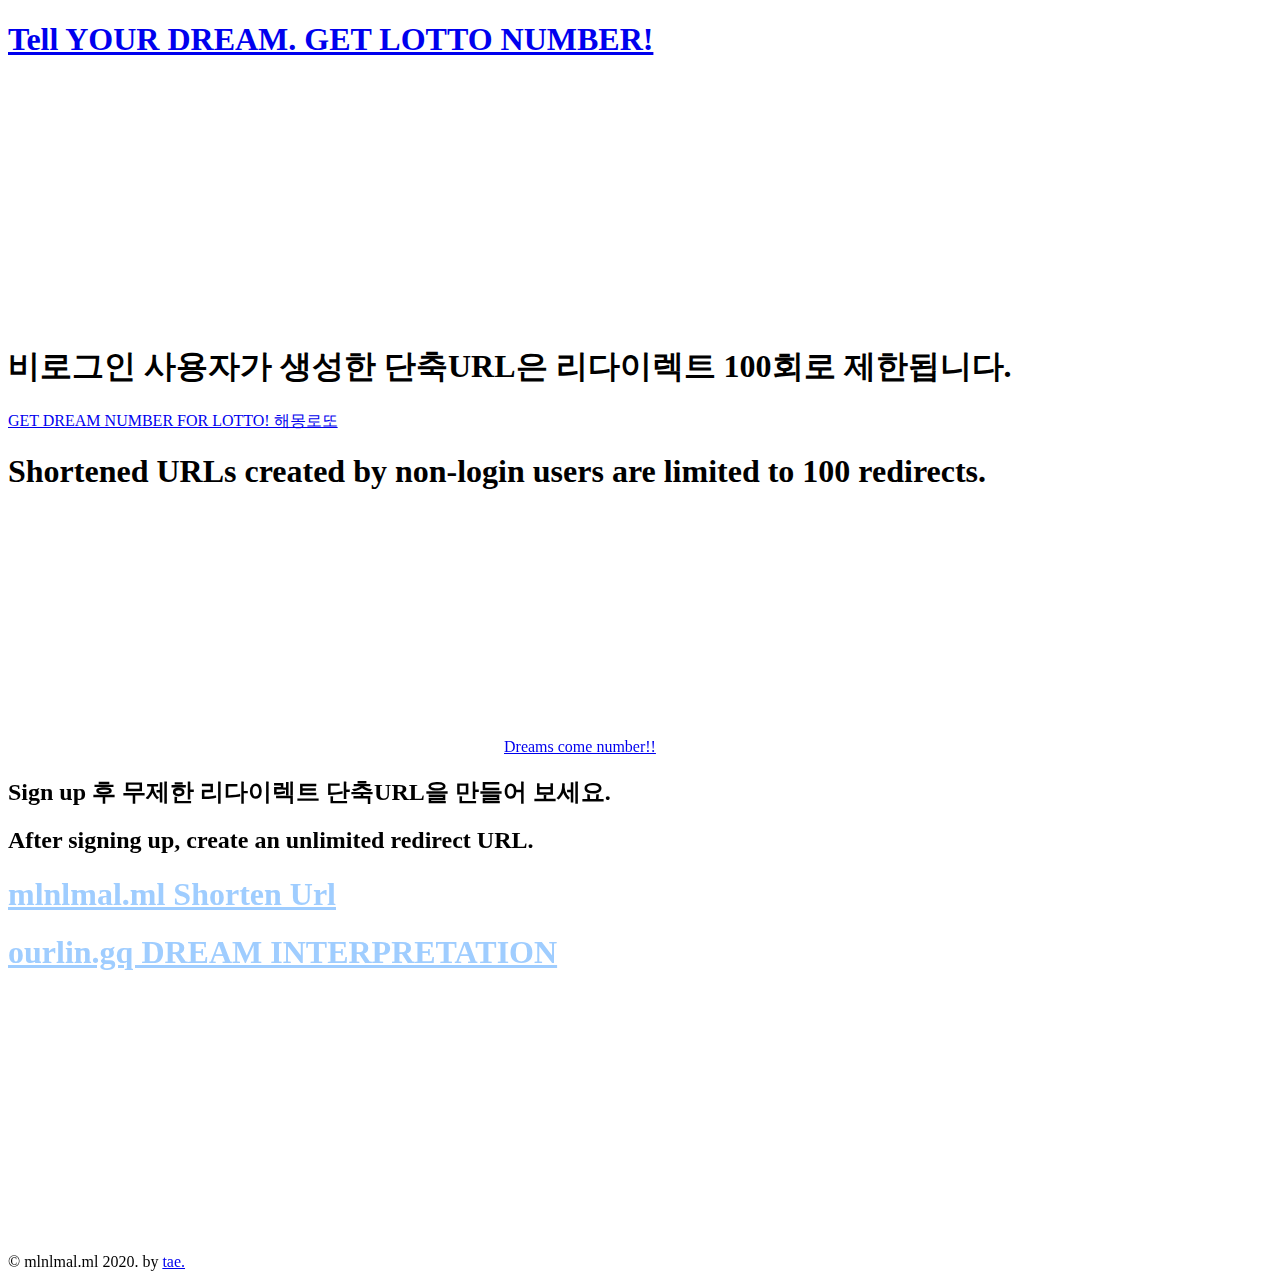
<file: src/main/resources/templates/limit.html>
<!DOCTYPE html>
<html lang="en" xmlns:th="http://www.thymeleaf.org">
<head>

    <meta charset="utf-8">
    <meta content="width=device-width, initial-scale=1, shrink-to-fit=no" name="viewport">
    <meta content="무료 단축 URL,free short url,url,minimize url,free" name="description">
    <meta content="" name="author">

    <title>mlnlmal - minimize your url</title>

    <!-- Bootstrap core CSS -->
    <link rel="stylesheet" th:href="@{/vendor/bootstrap/css/bootstrap.min.css}"/>
    <!-- Custom fonts for this template -->
    <link rel="stylesheet" th:href="@{/vendor/fontawesome-free/css/all.min.css}"/>
    <link rel="stylesheet" th:href="@{/vendor/simple-line-icons/css/simple-line-icons.css}"/>
    <link href="https://fonts.googleapis.com/css?family=Lato:300,400,700,300italic,400italic,700italic" rel="stylesheet"
          type="text/css">

    <!-- Custom styles for this template -->
    <link rel="stylesheet" th:href="@{/css/landing-page.min.css}"/>
    <script src="https://ajax.googleapis.com/ajax/libs/jquery/3.4.1/jquery.min.js"></script>
    <!-- AdSens-->
    <script data-ad-client="ca-pub-7216858733478899" async
            src="https://pagead2.googlesyndication.com/pagead/js/adsbygoogle.js"></script>
</head>
<body>
<!-- Masthead -->
<header class="masthead text-white text-center">
    <div class="overlay"></div>
    <div class="container">
        <div class="row">
            <div class="col-xl-9 mx-auto">
                <h1><a href="http://ourlin.gq">Tell YOUR DREAM. GET LOTTO NUMBER!</a></h1>
                <iframe src="https://coupa.ng/bHZN6O" width="120" height="240" frameborder="0" scrolling="no"></iframe>
                <iframe src="https://coupa.ng/bHZOhL" width="120" height="240" frameborder="0" scrolling="no"></iframe>
                <h1 class="mb-5">비로그인 사용자가 생성한 단축URL은 리다이렉트 100회로 제한됩니다.</h1>
                <p><a href="http://ourlin.gq">GET DREAM NUMBER FOR LOTTO! 해몽로또</a></p>
                <h1 class="mb-5">Shortened URLs created by non-login users are limited to 100 redirects.</h1>
                <iframe src="https://coupa.ng/bKLS5v" width="120" height="240" frameborder="0" scrolling="no"></iframe>
                <iframe src="https://coupa.ng/bKLTbk" width="120" height="240" frameborder="0" scrolling="no"></iframe>
                <iframe src="https://coupa.ng/bKLTjT" width="120" height="240" frameborder="0" scrolling="no"></iframe>
                <iframe src="https://coupa.ng/bKLTmF" width="120" height="240" frameborder="0" scrolling="no"></iframe>
                <a href="http://ourlin.gq">Dreams come number!!</a>
                <h2 class="mb-5">Sign up 후 무제한 리다이렉트 단축URL을 만들어 보세요.</h2>
                <h2 class="mb-5">After signing up, create an unlimited redirect URL.</h2>
                <h1 class="mb-5">
                    <a href="http://mlnlmal.ml" style="color: #9fcdff;">mlnlmal.ml Shorten Url</a>
                </h1>
                <h1 class="mb-5">
                    <a href="http://ourlin.gq" style="color: #9fcdff;">ourlin.gq DREAM INTERPRETATION</a>
                </h1>
                <iframe src="https://coupa.ng/bHZOEf" width="120" height="240" frameborder="0" scrolling="no"></iframe>
                <iframe src="https://coupa.ng/bHZOlz" width="120" height="240" frameborder="0" scrolling="no"></iframe>
            </div>
        </div>

    </div>
</header>
<!-- Global site tag (gtag.js) - Google Analytics -->
<script async src="https://www.googletagmanager.com/gtag/js?id=UA-151667624-1"></script>
<script>
    window.dataLayer = window.dataLayer || [];
    function gtag(){dataLayer.push(arguments);}
    gtag('js', new Date());
    gtag('config', 'UA-151667624-1');
</script>
<footer class="footer bg-light">
    <div>
        <div style="text-align: center;">
            <script src="https://ads-partners.coupang.com/g.js"></script>
            <script>
                new PartnersCoupang.G({ id:47287 });
            </script>
        </div>
    </div>
    <div class="container">
        <div class="row">
            <div class="col-lg-6 h-100 text-center text-lg-left my-auto">
                <p class="text-muted small mb-4 mb-lg-0">&copy; mlnlmal.ml 2020. by <a href="https://devveb.github.io"
                                                                                       target="_blank">tae.</a></p>
            </div>
        </div>
    </div>
</footer>
</body>
</html>
</file>
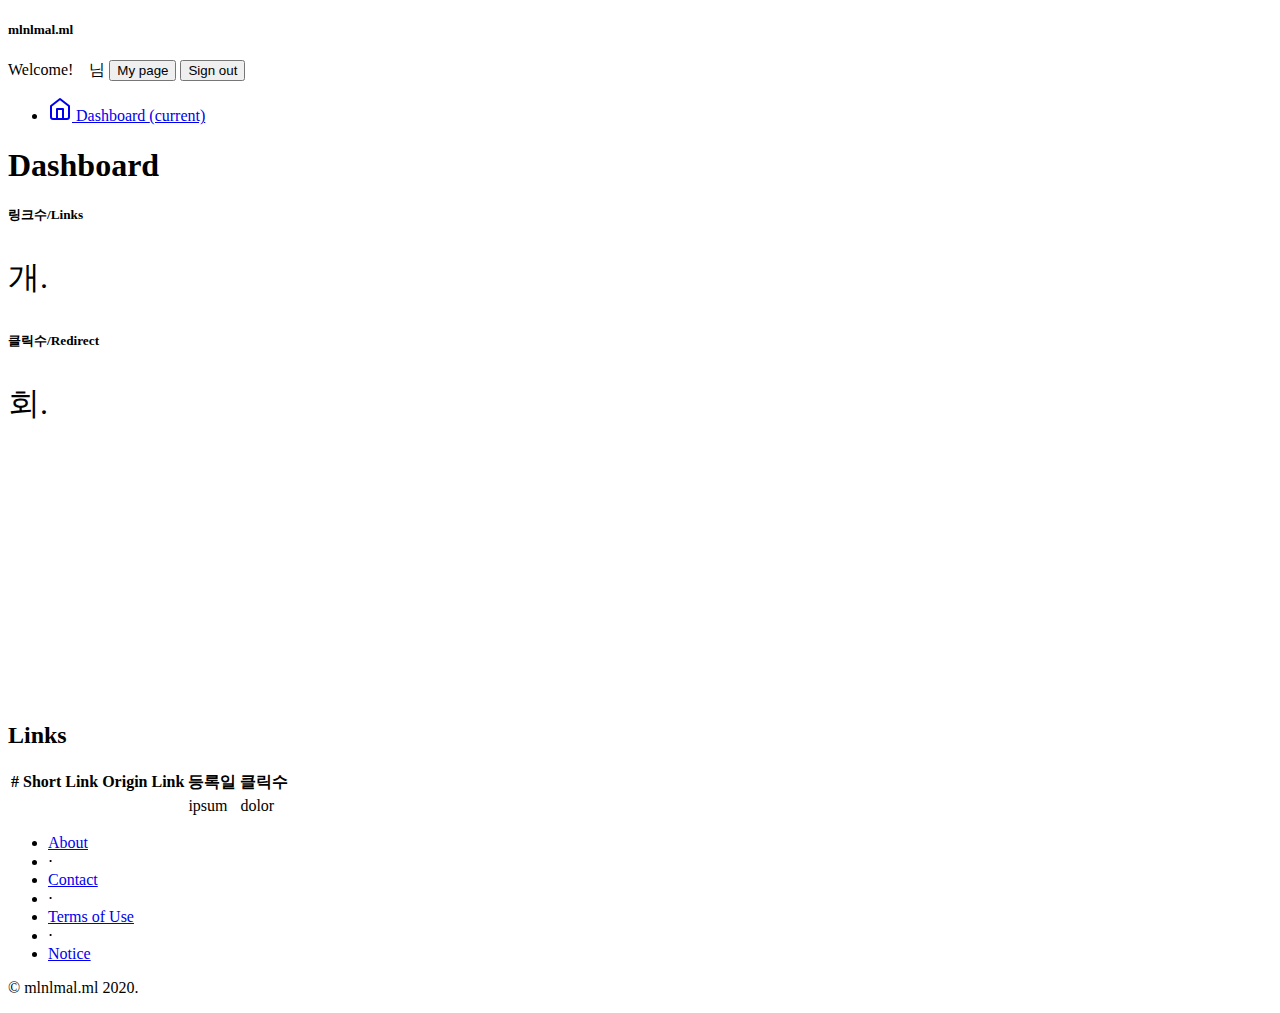
<file: src/main/resources/templates/mypage.html>
<!DOCTYPE html>
<html lang="en" xmlns:th="http://www.thymeleaf.org">
<head>

    <meta charset="utf-8">
    <meta content="width=device-width, initial-scale=1, shrink-to-fit=no" name="viewport">
    <meta content="무료 단축 URL,free short url,url,minimize url,free" name="description">
    <meta content="" name="author">

    <title>mlnlma! - m!n!m!ze your ur!</title>

    <!-- Bootstrap core CSS -->
    <link rel="stylesheet" th:href="@{/vendor/bootstrap/css/bootstrap.min.css}"/>
    <!-- Custom fonts for this template -->
    <link rel="stylesheet" th:href="@{/vendor/fontawesome-free/css/all.min.css}"/>
    <link rel="stylesheet" th:href="@{/vendor/simple-line-icons/css/simple-line-icons.css}"/>
    <link href="https://fonts.googleapis.com/css?family=Lato:300,400,700,300italic,400italic,700italic" rel="stylesheet"
          type="text/css">

    <!-- Custom styles for this template -->
    <link rel="stylesheet" th:href="@{/css/landing-page.min.css}"/>
    <script src="https://ajax.googleapis.com/ajax/libs/jquery/3.4.1/jquery.min.js"></script>
    <script src="https://stackpath.bootstrapcdn.com/bootstrap/4.3.1/js/bootstrap.min.js"></script>
    <!-- AdSens-->
    <script data-ad-client="ca-pub-7216858733478899" async src="https://pagead2.googlesyndication.com/pagead/js/adsbygoogle.js"></script>
</head>
<!-- Global site tag (gtag.js) - Google Analytics -->
<script async src="https://www.googletagmanager.com/gtag/js?id=UA-151667624-1"></script>
<script>
    window.dataLayer = window.dataLayer || [];
    function gtag(){dataLayer.push(arguments);}
    gtag('js', new Date());

    gtag('config', 'UA-151667624-1');
</script>

<body>
    <style>
        input{
            vertical-align: middle;
        }
    </style>
    <div class="d-flex flex-column flex-md-row align-items-center p-2 px-md-4 bg-white border-bottom shadow-sm">
        <h5 class="my-0 mr-md-auto font-weight-normal" onclick="window.location.href='/'" style="cursor: pointer">mlnlmal.ml</h5>
        <nav class="my-2 my-md-0 mr-md-3">
<!--            <a class="p-2 text-dark" href="#">Features</a>-->
<!--            <a class="p-2 text-dark" href="#">Enterprise</a>-->
<!--            <a class="p-2 text-dark" href="#">Support</a>-->
<!--            <a class="p-2 text-dark" href="#">Pricing</a>-->
        </nav>

        <form class="form-inline" th:if="${session.size() > 0}" id="mpf" method="post">
            <input type="hidden" th:value="${session.user.uidx}" name="dbwjdkdlel" id="rodlstlrquf">
            <h9 class="my-0 mr-md-auto font-weight-normal">Welcome!</h9>&nbsp&nbsp&nbsp&nbsp<span th:text="${session.user.nick}" class="mx-1"></span><h9 class="mx-1">님</h9>
            <button type="button" class="btn btn-outline-dark mb-2 mx-1" onclick="gmp()">My page</button>
            <button type="button" class="btn btn-outline-dark mb-2" onclick="so()">Sign out</button>
        </form>
    </div>

    <div class="container-fluid">
        <div class="row">
            <nav class="col-md-2 d-none d-md-block bg-light sidebar">
                <div class="sidebar-sticky">
                    <ul class="nav flex-column">
                        <li class="nav-item">
                            <a class="nav-link active" href="#">
                                <svg xmlns="http://www.w3.org/2000/svg" width="24" height="24" viewBox="0 0 24 24" fill="none" stroke="currentColor" stroke-width="2" stroke-linecap="round" stroke-linejoin="round" class="feather feather-home"><path d="M3 9l9-7 9 7v11a2 2 0 0 1-2 2H5a2 2 0 0 1-2-2z"></path><polyline points="9 22 9 12 15 12 15 22"></polyline></svg>
                                Dashboard <span class="sr-only">(current)</span>
                            </a>
                        </li>

                    </ul>

                </div>
            </nav>

            <main role="main" class="col-md-9 ml-sm-auto col-lg-10 pt-3 px-4"><div class="chartjs-size-monitor" style="position: absolute; left: 0px; top: 0px; right: 0px; bottom: 0px; overflow: hidden; pointer-events: none; visibility: hidden; z-index: -1;"><div class="chartjs-size-monitor-expand" style="position:absolute;left:0;top:0;right:0;bottom:0;overflow:hidden;pointer-events:none;visibility:hidden;z-index:-1;"><div style="position:absolute;width:1000000px;height:1000000px;left:0;top:0"></div></div><div class="chartjs-size-monitor-shrink" style="position:absolute;left:0;top:0;right:0;bottom:0;overflow:hidden;pointer-events:none;visibility:hidden;z-index:-1;"><div style="position:absolute;width:200%;height:200%;left:0; top:0"></div></div></div>
                <div class="d-flex justify-content-between flex-wrap flex-md-nowrap align-items-center pb-2 mb-3 border-bottom">
                    <h1 class="h2">Dashboard</h1>
                </div>
                <div class="d-flex justify-content-between flex-wrap flex-md-nowrap align-items-center pb-2 mb-3 border-bottom">
                    <div class="card" style="width: 33%;">
                        <div class="card-body">
                            <h5 class="card-title">링크수/Links</h5>
                            <p class="card-text" style="font-size: xx-large"><span th:text="${linkStat.cnt}"></span>개.</p>
                        </div>
                    </div>
                    <div class="card" style="width: 33%; display: inline;">
                        <div class="card-body">
                            <h5 class="card-title">클릭수/Redirect</h5>
                            <p class="card-text" style="font-size: xx-large"><span th:text="${linkStat.summ}"></span>회.</p>
                        </div>
                    </div>
                    <div class="card" style="width: 33%; display: inline;">
                        <div class="card-body">
                            <iframe src="https://coupa.ng/bHZMtK" width="120" height="240" frameborder="0" scrolling="no"></iframe>
                            <iframe src="https://coupa.ng/bHZNk6" width="120" height="240" frameborder="0" scrolling="no"></iframe>
                        </div>
                    </div>
                </div>


                <h2>Links</h2>
                <div class="table-responsive">
                    <table class="table table-striped table-sm">
                        <thead>
                        <tr>
                            <th>#</th>
                            <th>Short Link</th>
                            <th>Origin Link</th>
                            <th>등록일</th>
                            <th>클릭수</th>
                        </tr>
                        </thead>
                        <tbody>
                        <tr th:each="list,index : ${urlList}">
                            <td th:text="${index.index+1}"></td>
                            <td th:text="${list.shortUrl}"></td>
                            <td>
                                <a th:href="${list.originUrl}" target="_blank" th:text="${list.originUrl}"></a>
                            </td>
                            <td th:text="${list.regDate}">ipsum</td>
                            <td th:text="${list.hitCnt}">dolor</td>
                        </tr>
                        </tbody>
                    </table>
                </div>
            </main>
        </div>
    </div>

    <footer class="footer bg-light">
        <div class="container">
            <div class="row">
                <div class="col-lg-6 h-100 text-center text-lg-left my-auto">
                    <ul class="list-inline mb-2">
                        <li class="list-inline-item">
                            <a href="https://devveb.github.io" target="_blank">About</a>
                        </li>
                        <li class="list-inline-item">&sdot;</li>
                        <li class="list-inline-item">
                            <a href="mailto:dev.taek@gmail.com">Contact</a>
                        </li>
                        <li class="list-inline-item">&sdot;</li>
                        <li class="list-inline-item">
                            <a href="/policy" target="_blank">Terms of Use</a>
                        </li>
                        <li class="list-inline-item">&sdot;</li>
                        <li class="list-inline-item">
                            <a href="/notice" target="_blank">Notice</a>
                        </li>
                    </ul>
                    <p class="text-muted small mb-4 mb-lg-0">&copy; mlnlmal.ml 2020.</p>
                </div>
            </div>
        </div>
    </footer>
    <script>
        function so() {
            $.get("/api/usrgo", function (result) {
                if(result == 200){
                    window.location.href='/';
                }else{
                    window.location.href='/';
                }
            });
        }



        function gmp(){
            $("#mpf").attr("action","/adm/gmp");
            $("#mpf").submit();

        }
    </script>
</body>
</html>
</file>
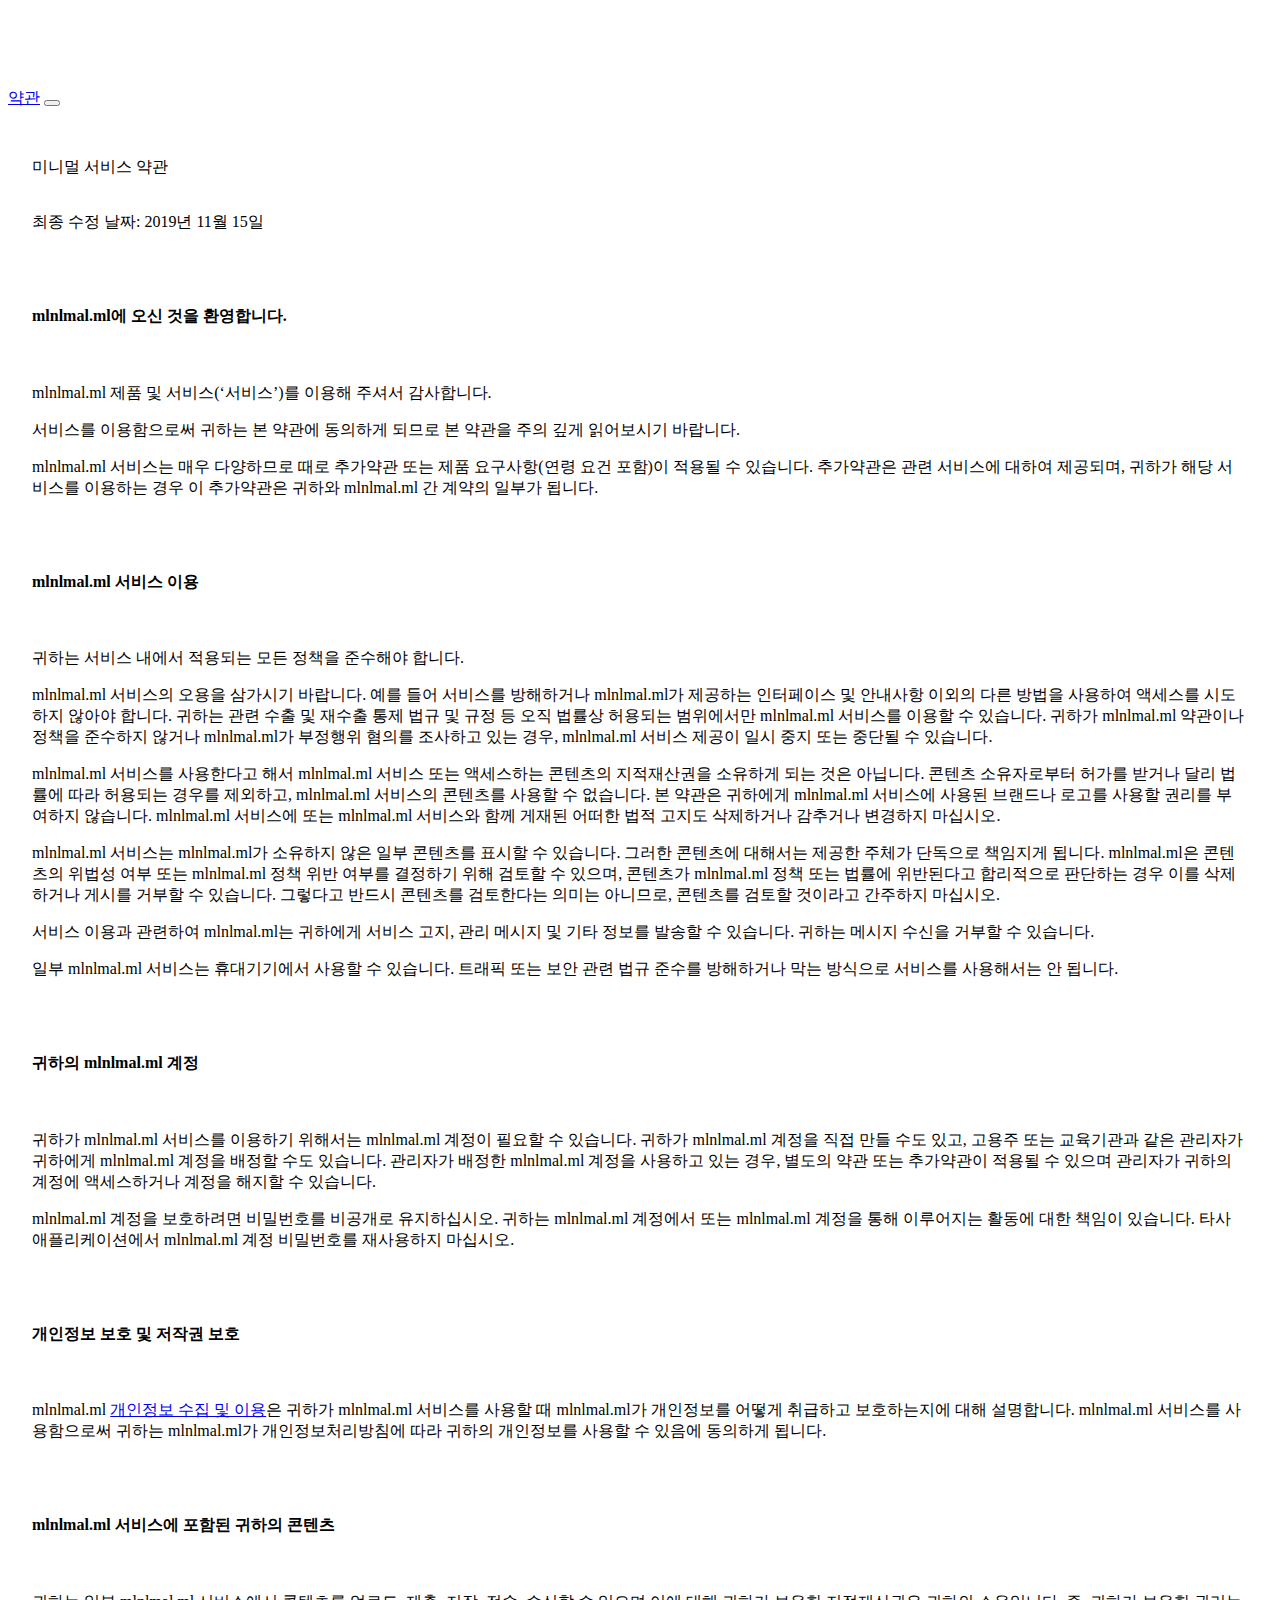
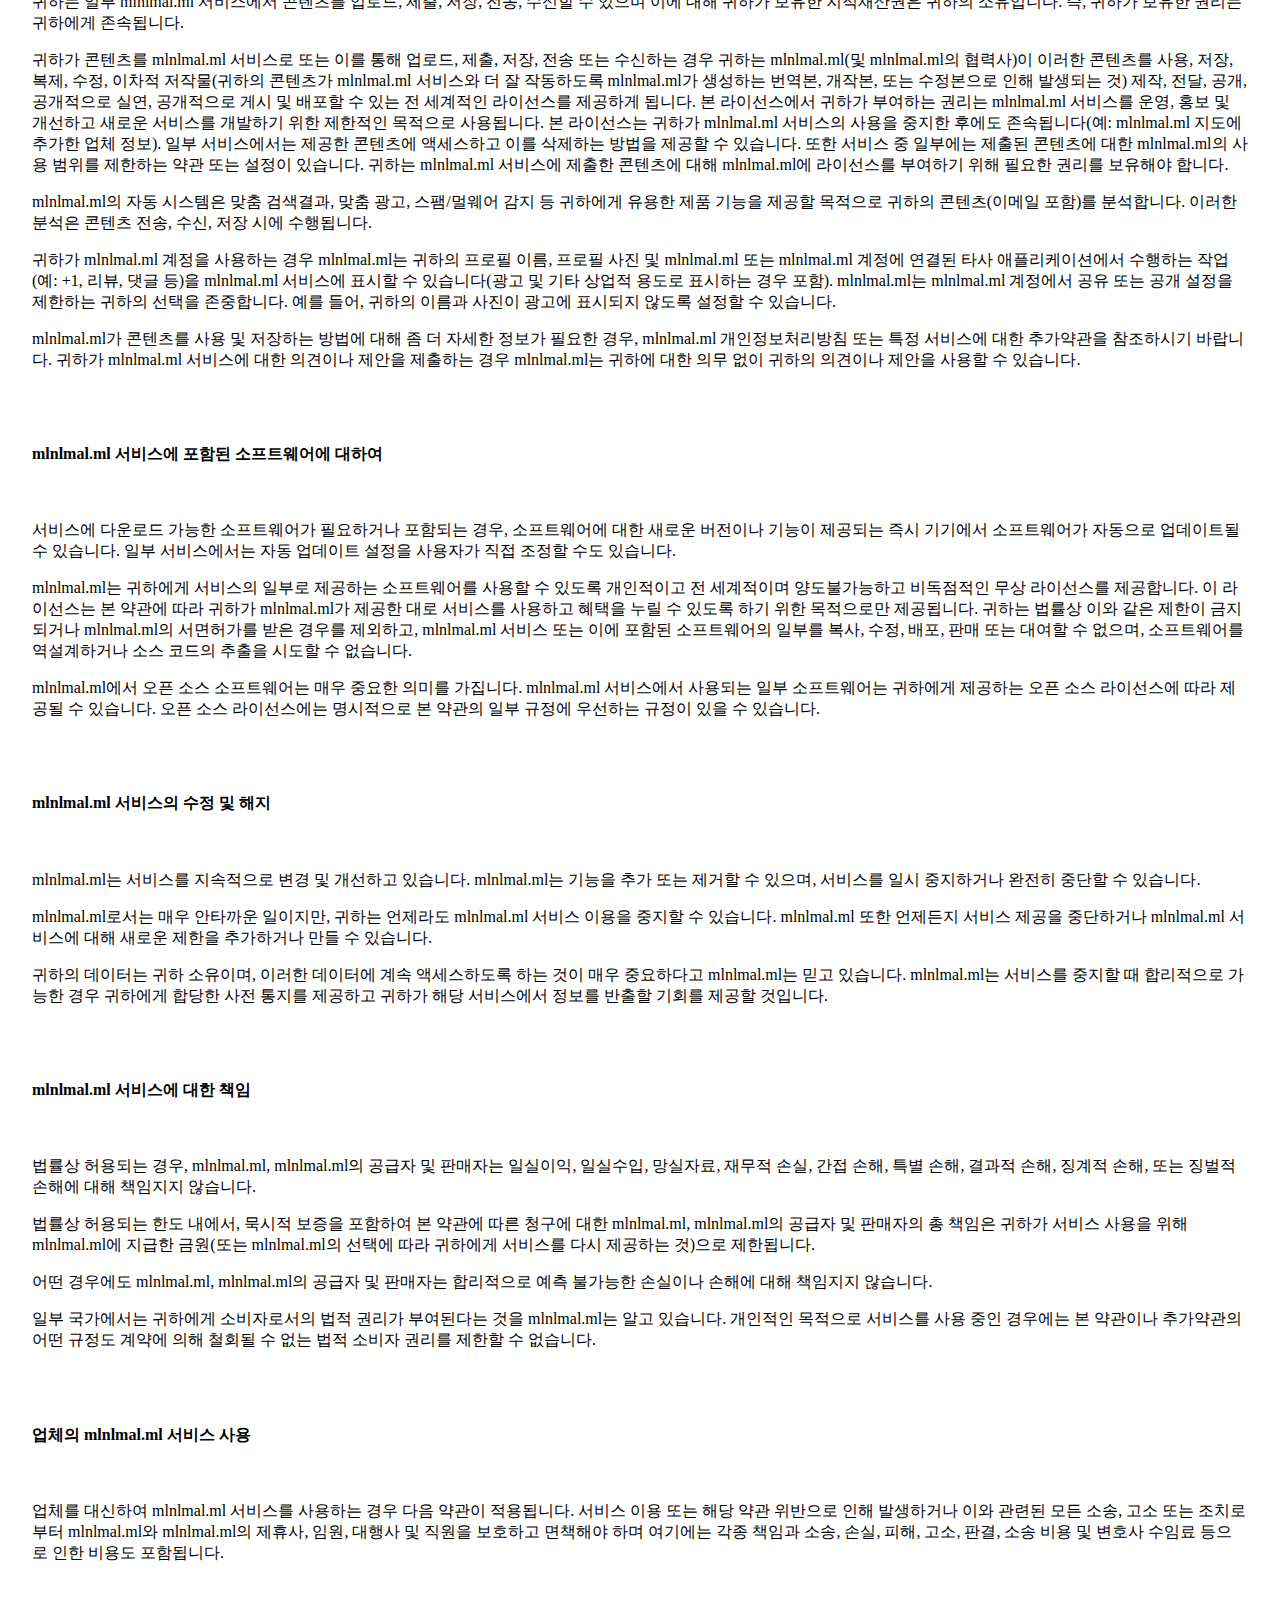
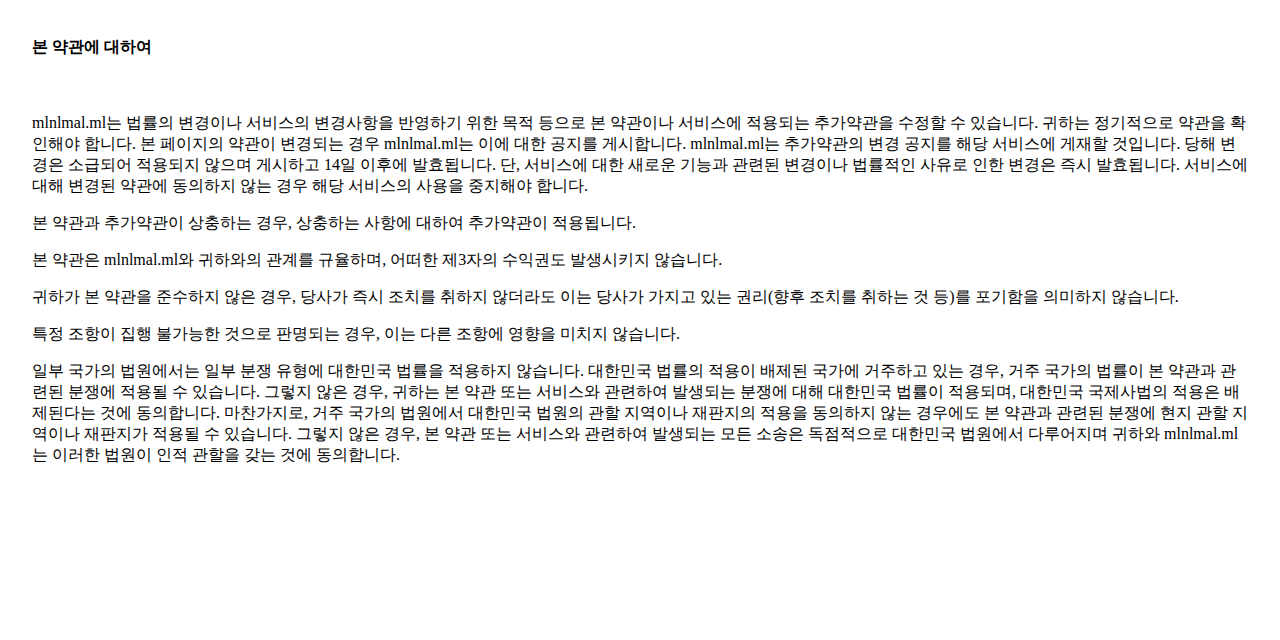
<file: src/main/resources/templates/policy.html>
<!doctype html>
<html lang="en">
<head>
    <meta charset="utf-8">
    <meta name="viewport" content="width=device-width, initial-scale=1, shrink-to-fit=no">
    <meta name="description" content="">
    <meta name="author" content="mlnlmal.ml">
    <meta name="generator" content="Jekyll v3.8.5">
    <title>Policy</title>
    <!-- Bootstrap core CSS -->
    <link rel="stylesheet" th:href="@{/vendor/bootstrap/css/bootstrap.min.css}"/>


    <style>
        body {
            padding-top: 5rem;
        }
        .starter-template {
            padding: 3rem 1.5rem;
        }

        .bd-placeholder-img {
            font-size: 1.125rem;
            text-anchor: middle;
            -webkit-user-select: none;
            -moz-user-select: none;
            -ms-user-select: none;
            user-select: none;
        }

        @media (min-width: 768px) {
            .bd-placeholder-img-lg {
                font-size: 3.5rem;
            }
        }
    </style>
    <!-- AdSens-->
    <script async src="https://pagead2.googlesyndication.com/pagead/js/adsbygoogle.js"></script>
    <script>
        (adsbygoogle = window.adsbygoogle || []).push({
            google_ad_client: "ca-pub-7216858733478899",
            enable_page_level_ads: true
        });
    </script>
</head>
<!-- Global site tag (gtag.js) - Google Analytics -->
<script async src="https://www.googletagmanager.com/gtag/js?id=UA-151667624-1"></script>
<script>
    window.dataLayer = window.dataLayer || [];
    function gtag(){dataLayer.push(arguments);}
    gtag('js', new Date());

    gtag('config', 'UA-151667624-1');
</script>
<body>
<nav class="navbar navbar-expand-md navbar-dark bg-dark fixed-top">
    <a class="navbar-brand" href="#">약관</a>
    <button class="navbar-toggler" type="button" data-toggle="collapse" data-target="#navbarsExampleDefault" aria-controls="navbarsExampleDefault" aria-expanded="false" aria-label="Toggle navigation">
        <span class="navbar-toggler-icon"></span>
    </button>

<!--    <div class="collapse navbar-collapse" id="navbarsExampleDefault">-->
<!--        <ul class="navbar-nav mr-auto">-->
<!--            <li class="nav-item active">-->
<!--                <a class="nav-link" href="#">Home <span class="sr-only">(current)</span></a>-->
<!--            </li>-->
<!--            <li class="nav-item">-->
<!--                <a class="nav-link" href="#">Link</a>-->
<!--            </li>-->
<!--            <li class="nav-item">-->
<!--                <a class="nav-link disabled" href="#" tabindex="-1" aria-disabled="true">Disabled</a>-->
<!--            </li>-->
<!--            <li class="nav-item dropdown">-->
<!--                <a class="nav-link dropdown-toggle" href="#" id="dropdown01" data-toggle="dropdown" aria-haspopup="true" aria-expanded="false">Dropdown</a>-->
<!--                <div class="dropdown-menu" aria-labelledby="dropdown01">-->
<!--                    <a class="dropdown-item" href="#">Action</a>-->
<!--                    <a class="dropdown-item" href="#">Another action</a>-->
<!--                    <a class="dropdown-item" href="#">Something else here</a>-->
<!--                </div>-->
<!--            </li>-->
<!--        </ul>-->
<!--        <form class="form-inline my-2 my-lg-0">-->
<!--            <input class="form-control mr-sm-2" type="text" placeholder="Search" aria-label="Search">-->
<!--            <button class="btn btn-secondary my-2 my-sm-0" type="submit">Search</button>-->
<!--        </form>-->
<!--    </div>-->
</nav>

<main role="main" class="container">

    <div class="starter-template">
        <span>미니멀</span> 서비스 약관<br/><br/>
        <p>최종 수정 날짜: 2019년 11월 15일</p>


        <br/><br/>
        <h4 class="h4-responsive intro-title font-weight-bold">mlnlmal.ml에 오신 것을 환영합니다.</h4><br/>

        <p>mlnlmal.ml 제품 및 서비스(‘서비스’)를 이용해 주셔서 감사합니다.</p>
        <p>서비스를 이용함으로써 귀하는 본 약관에 동의하게 되므로 본 약관을 주의 깊게 읽어보시기 바랍니다.</p>
        <p>mlnlmal.ml 서비스는 매우 다양하므로 때로 추가약관 또는 제품 요구사항(연령 요건 포함)이 적용될 수 있습니다. 추가약관은 관련 서비스에 대하여 제공되며, 귀하가 해당 서비스를 이용하는 경우 이 추가약관은 귀하와 mlnlmal.ml 간 계약의 일부가 됩니다.</p>


        <br/><br/>
        <h4 class="h4-responsive intro-title font-weight-bold">mlnlmal.ml 서비스 이용</h4><br/>

        <p>귀하는 서비스 내에서 적용되는 모든 정책을 준수해야 합니다.</p>
        <p>mlnlmal.ml 서비스의 오용을 삼가시기 바랍니다. 예를 들어 서비스를 방해하거나 mlnlmal.ml가 제공하는 인터페이스 및 안내사항 이외의 다른 방법을 사용하여 액세스를 시도하지 않아야 합니다. 귀하는 관련 수출 및 재수출 통제 법규 및 규정 등 오직 법률상 허용되는 범위에서만 mlnlmal.ml 서비스를 이용할 수 있습니다. 귀하가 mlnlmal.ml 약관이나 정책을 준수하지 않거나 mlnlmal.ml가 부정행위 혐의를 조사하고 있는 경우, mlnlmal.ml 서비스 제공이 일시 중지 또는 중단될 수 있습니다.</p>
        <p>mlnlmal.ml 서비스를 사용한다고 해서 mlnlmal.ml 서비스 또는 액세스하는 콘텐츠의 지적재산권을 소유하게 되는 것은 아닙니다. 콘텐츠 소유자로부터 허가를 받거나 달리 법률에 따라 허용되는 경우를 제외하고, mlnlmal.ml 서비스의 콘텐츠를 사용할 수 없습니다. 본 약관은 귀하에게 mlnlmal.ml 서비스에 사용된 브랜드나 로고를 사용할 권리를 부여하지 않습니다. mlnlmal.ml 서비스에 또는 mlnlmal.ml 서비스와 함께 게재된 어떠한 법적 고지도 삭제하거나 감추거나 변경하지 마십시오.</p>
        <p>mlnlmal.ml 서비스는 mlnlmal.ml가 소유하지 않은 일부 콘텐츠를 표시할 수 있습니다. 그러한 콘텐츠에 대해서는 제공한 주체가 단독으로 책임지게 됩니다. mlnlmal.ml은 콘텐츠의 위법성 여부 또는 mlnlmal.ml 정책 위반 여부를 결정하기 위해 검토할 수 있으며, 콘텐츠가 mlnlmal.ml 정책 또는 법률에 위반된다고 합리적으로 판단하는 경우 이를 삭제하거나 게시를 거부할 수 있습니다. 그렇다고 반드시 콘텐츠를 검토한다는 의미는 아니므로, 콘텐츠를 검토할 것이라고 간주하지 마십시오.</p>
        <p>서비스 이용과 관련하여 mlnlmal.ml는 귀하에게 서비스 고지, 관리 메시지 및 기타 정보를 발송할 수 있습니다. 귀하는 메시지 수신을 거부할 수 있습니다.</p>
        <p>일부 mlnlmal.ml 서비스는 휴대기기에서 사용할 수 있습니다. 트래픽 또는 보안 관련 법규 준수를 방해하거나 막는 방식으로 서비스를 사용해서는 안 됩니다.</p>


        <br/><br/>
        <h4 class="h4-responsive intro-title font-weight-bold">귀하의 mlnlmal.ml 계정</h4><br/>

        <p>귀하가 mlnlmal.ml 서비스를 이용하기 위해서는 mlnlmal.ml 계정이 필요할 수 있습니다. 귀하가 mlnlmal.ml 계정을 직접 만들 수도 있고, 고용주 또는 교육기관과 같은 관리자가 귀하에게 mlnlmal.ml 계정을 배정할 수도 있습니다. 관리자가 배정한 mlnlmal.ml 계정을 사용하고 있는 경우, 별도의 약관 또는 추가약관이 적용될 수 있으며 관리자가 귀하의 계정에 액세스하거나 계정을 해지할 수 있습니다.</p>
        <p>mlnlmal.ml 계정을 보호하려면 비밀번호를 비공개로 유지하십시오. 귀하는 mlnlmal.ml 계정에서 또는 mlnlmal.ml 계정을 통해 이루어지는 활동에 대한 책임이 있습니다. 타사 애플리케이션에서 mlnlmal.ml 계정 비밀번호를 재사용하지 마십시오.</p>


        <br/><br/>
        <h4 class="h4-responsive intro-title font-weight-bold">개인정보 보호 및 저작권 보호</h4><br/>

        <p>mlnlmal.ml <a href="/terms/privacy">개인정보 수집 및 이용</a>은 귀하가 mlnlmal.ml 서비스를 사용할 때 mlnlmal.ml가 개인정보를 어떻게 취급하고 보호하는지에 대해 설명합니다. mlnlmal.ml 서비스를 사용함으로써 귀하는 mlnlmal.ml가 개인정보처리방침에 따라 귀하의 개인정보를 사용할 수 있음에 동의하게 됩니다.</p>


        <br/><br/>
        <h4 class="h4-responsive intro-title font-weight-bold">mlnlmal.ml 서비스에 포함된 귀하의 콘텐츠</h4><br/>

        <p>귀하는 일부 mlnlmal.ml 서비스에서 콘텐츠를 업로드, 제출, 저장, 전송, 수신할 수 있으며 이에 대해 귀하가 보유한 지적재산권은 귀하의 소유입니다. 즉, 귀하가 보유한 권리는 귀하에게 존속됩니다.</p>
        <p>귀하가 콘텐츠를 mlnlmal.ml 서비스로 또는 이를 통해 업로드, 제출, 저장, 전송 또는 수신하는 경우 귀하는 mlnlmal.ml(및 mlnlmal.ml의 협력사)이 이러한 콘텐츠를 사용, 저장, 복제, 수정, 이차적 저작물(귀하의 콘텐츠가 mlnlmal.ml 서비스와 더 잘 작동하도록 mlnlmal.ml가 생성하는 번역본, 개작본, 또는 수정본으로 인해 발생되는 것) 제작, 전달, 공개, 공개적으로 실연, 공개적으로 게시 및 배포할 수 있는 전 세계적인 라이선스를 제공하게 됩니다. 본 라이선스에서 귀하가 부여하는 권리는 mlnlmal.ml 서비스를 운영, 홍보 및 개선하고 새로운 서비스를 개발하기 위한 제한적인 목적으로 사용됩니다. 본 라이선스는 귀하가 mlnlmal.ml 서비스의 사용을 중지한 후에도 존속됩니다(예: mlnlmal.ml 지도에 추가한 업체 정보). 일부 서비스에서는 제공한 콘텐츠에 액세스하고 이를 삭제하는 방법을 제공할 수 있습니다. 또한 서비스 중 일부에는 제출된 콘텐츠에 대한 mlnlmal.ml의 사용 범위를 제한하는 약관 또는 설정이 있습니다. 귀하는 mlnlmal.ml 서비스에 제출한 콘텐츠에 대해 mlnlmal.ml에 라이선스를 부여하기 위해 필요한 권리를 보유해야 합니다.</p>
        <p>mlnlmal.ml의 자동 시스템은 맞춤 검색결과, 맞춤 광고, 스팸/멀웨어 감지 등 귀하에게 유용한 제품 기능을 제공할 목적으로 귀하의 콘텐츠(이메일 포함)를 분석합니다. 이러한 분석은 콘텐츠 전송, 수신, 저장 시에 수행됩니다.</p>
        <p>귀하가 mlnlmal.ml 계정을 사용하는 경우 mlnlmal.ml는 귀하의 프로필 이름, 프로필 사진 및 mlnlmal.ml 또는 mlnlmal.ml 계정에 연결된 타사 애플리케이션에서 수행하는 작업(예: +1, 리뷰, 댓글 등)을 mlnlmal.ml 서비스에 표시할 수 있습니다(광고 및 기타 상업적 용도로 표시하는 경우 포함). mlnlmal.ml는 mlnlmal.ml 계정에서 공유 또는 공개 설정을 제한하는 귀하의 선택을 존중합니다. 예를 들어, 귀하의 이름과 사진이 광고에 표시되지 않도록 설정할 수 있습니다.</p>
        <p>mlnlmal.ml가 콘텐츠를 사용 및 저장하는 방법에 대해 좀 더 자세한 정보가 필요한 경우, mlnlmal.ml 개인정보처리방침 또는 특정 서비스에 대한 추가약관을 참조하시기 바랍니다. 귀하가 mlnlmal.ml 서비스에 대한 의견이나 제안을 제출하는 경우 mlnlmal.ml는 귀하에 대한 의무 없이 귀하의 의견이나 제안을 사용할 수 있습니다.</p>


        <br/><br/>
        <h4 class="h4-responsive intro-title font-weight-bold">mlnlmal.ml 서비스에 포함된 소프트웨어에 대하여</h4><br/>

        <p>서비스에 다운로드 가능한 소프트웨어가 필요하거나 포함되는 경우, 소프트웨어에 대한 새로운 버전이나 기능이 제공되는 즉시 기기에서 소프트웨어가 자동으로 업데이트될 수 있습니다. 일부 서비스에서는 자동 업데이트 설정을 사용자가 직접 조정할 수도 있습니다.</p>
        <p>mlnlmal.ml는 귀하에게 서비스의 일부로 제공하는 소프트웨어를 사용할 수 있도록 개인적이고 전 세계적이며 양도불가능하고 비독점적인 무상 라이선스를 제공합니다. 이 라이선스는 본 약관에 따라 귀하가 mlnlmal.ml가 제공한 대로 서비스를 사용하고 혜택을 누릴 수 있도록 하기 위한 목적으로만 제공됩니다. 귀하는 법률상 이와 같은 제한이 금지되거나 mlnlmal.ml의 서면허가를 받은 경우를 제외하고, mlnlmal.ml 서비스 또는 이에 포함된 소프트웨어의 일부를 복사, 수정, 배포, 판매 또는 대여할 수 없으며, 소프트웨어를 역설계하거나 소스 코드의 추출을 시도할 수 없습니다.</p>
        <p>mlnlmal.ml에서 오픈 소스 소프트웨어는 매우 중요한 의미를 가집니다. mlnlmal.ml 서비스에서 사용되는 일부 소프트웨어는 귀하에게 제공하는 오픈 소스 라이선스에 따라 제공될 수 있습니다. 오픈 소스 라이선스에는 명시적으로 본 약관의 일부 규정에 우선하는 규정이 있을 수 있습니다.</p>


        <br/><br/>
        <h4 class="h4-responsive intro-title font-weight-bold">mlnlmal.ml 서비스의 수정 및 해지</h4><br/>

        <p>mlnlmal.ml는 서비스를 지속적으로 변경 및 개선하고 있습니다. mlnlmal.ml는 기능을 추가 또는 제거할 수 있으며, 서비스를 일시 중지하거나 완전히 중단할 수 있습니다.</p>
        <p>mlnlmal.ml로서는 매우 안타까운 일이지만, 귀하는 언제라도 mlnlmal.ml 서비스 이용을 중지할 수 있습니다. mlnlmal.ml 또한 언제든지 서비스 제공을 중단하거나 mlnlmal.ml 서비스에 대해 새로운 제한을 추가하거나 만들 수 있습니다.</p>
        <p>귀하의 데이터는 귀하 소유이며, 이러한 데이터에 계속 액세스하도록 하는 것이 매우 중요하다고 mlnlmal.ml는 믿고 있습니다. mlnlmal.ml는 서비스를 중지할 때 합리적으로 가능한 경우 귀하에게 합당한 사전 통지를 제공하고 귀하가 해당 서비스에서 정보를 반출할 기회를 제공할 것입니다.</p>


        <br/><br/>
        <h4 class="h4-responsive intro-title font-weight-bold">mlnlmal.ml 서비스에 대한 책임</h4><br/>

        <p>법률상 허용되는 경우, mlnlmal.ml, mlnlmal.ml의 공급자 및 판매자는 일실이익, 일실수입, 망실자료, 재무적 손실, 간접 손해, 특별 손해, 결과적 손해, 징계적 손해, 또는 징벌적 손해에 대해 책임지지 않습니다.</p>
        <p>법률상 허용되는 한도 내에서, 묵시적 보증을 포함하여 본 약관에 따른 청구에 대한 mlnlmal.ml, mlnlmal.ml의 공급자 및 판매자의 총 책임은 귀하가 서비스 사용을 위해 mlnlmal.ml에 지급한 금원(또는 mlnlmal.ml의 선택에 따라 귀하에게 서비스를 다시 제공하는 것)으로 제한됩니다.</p>
        <p>어떤 경우에도 mlnlmal.ml, mlnlmal.ml의 공급자 및 판매자는 합리적으로 예측 불가능한 손실이나 손해에 대해 책임지지 않습니다.</p>
        <p>일부 국가에서는 귀하에게 소비자로서의 법적 권리가 부여된다는 것을 mlnlmal.ml는 알고 있습니다. 개인적인 목적으로 서비스를 사용 중인 경우에는 본 약관이나 추가약관의 어떤 규정도 계약에 의해 철회될 수 없는 법적 소비자 권리를 제한할 수 없습니다.</p>


        <br/><br/>
        <h4 class="h4-responsive intro-title font-weight-bold">업체의 mlnlmal.ml 서비스 사용</h4><br/>

        <p>업체를 대신하여 mlnlmal.ml 서비스를 사용하는 경우 다음 약관이 적용됩니다. 서비스 이용 또는 해당 약관 위반으로 인해 발생하거나 이와 관련된 모든 소송, 고소 또는 조치로부터 mlnlmal.ml와 mlnlmal.ml의 제휴사, 임원, 대행사 및 직원을 보호하고 면책해야 하며 여기에는 각종 책임과 소송, 손실, 피해, 고소, 판결, 소송 비용 및 변호사 수임료 등으로 인한 비용도 포함됩니다.</p>


        <br/><br/>
        <h4 class="h4-responsive intro-title font-weight-bold">본 약관에 대하여</h4><br/>

        <p>mlnlmal.ml는 법률의 변경이나 서비스의 변경사항을 반영하기 위한 목적 등으로 본 약관이나 서비스에 적용되는 추가약관을 수정할 수 있습니다. 귀하는 정기적으로 약관을 확인해야 합니다. 본 페이지의 약관이 변경되는 경우 mlnlmal.ml는 이에 대한 공지를 게시합니다. mlnlmal.ml는 추가약관의 변경 공지를 해당 서비스에 게재할 것입니다. 당해 변경은 소급되어 적용되지 않으며 게시하고 14일 이후에 발효됩니다. 단, 서비스에 대한 새로운 기능과 관련된 변경이나 법률적인 사유로 인한 변경은 즉시 발효됩니다. 서비스에 대해 변경된 약관에 동의하지 않는 경우 해당 서비스의 사용을 중지해야 합니다.</p>
        <p>본 약관과 추가약관이 상충하는 경우, 상충하는 사항에 대하여 추가약관이 적용됩니다.</p>
        <p>본 약관은 mlnlmal.ml와 귀하와의 관계를 규율하며, 어떠한 제3자의 수익권도 발생시키지 않습니다.</p>
        <p>귀하가 본 약관을 준수하지 않은 경우, 당사가 즉시 조치를 취하지 않더라도 이는 당사가 가지고 있는 권리(향후 조치를 취하는 것 등)를 포기함을 의미하지 않습니다.</p>
        <p>특정 조항이 집행 불가능한 것으로 판명되는 경우, 이는 다른 조항에 영향을 미치지 않습니다.</p>
        <p>일부 국가의 법원에서는 일부 분쟁 유형에 대한민국 법률을 적용하지 않습니다. 대한민국 법률의 적용이 배제된 국가에 거주하고 있는 경우, 거주 국가의 법률이 본 약관과 관련된 분쟁에 적용될 수 있습니다. 그렇지 않은 경우, 귀하는 본 약관 또는 서비스와 관련하여 발생되는 분쟁에 대해 대한민국 법률이 적용되며, 대한민국 국제사법의 적용은 배제된다는 것에 동의합니다. 마찬가지로, 거주 국가의 법원에서 대한민국 법원의 관할 지역이나 재판지의 적용을 동의하지 않는 경우에도 본 약관과 관련된 분쟁에 현지 관할 지역이나 재판지가 적용될 수 있습니다. 그렇지 않은 경우, 본 약관 또는 서비스와 관련하여 발생되는 모든 소송은 독점적으로 대한민국 법원에서 다루어지며 귀하와 mlnlmal.ml는 이러한 법원이 인적 관할을 갖는 것에 동의합니다.</p>

        <p>&nbsp;</p>
        <p>&nbsp;</p>
        <p>&nbsp;</p>
    </div>

</main><!-- /.container -->

</body>
</html>
</file>
